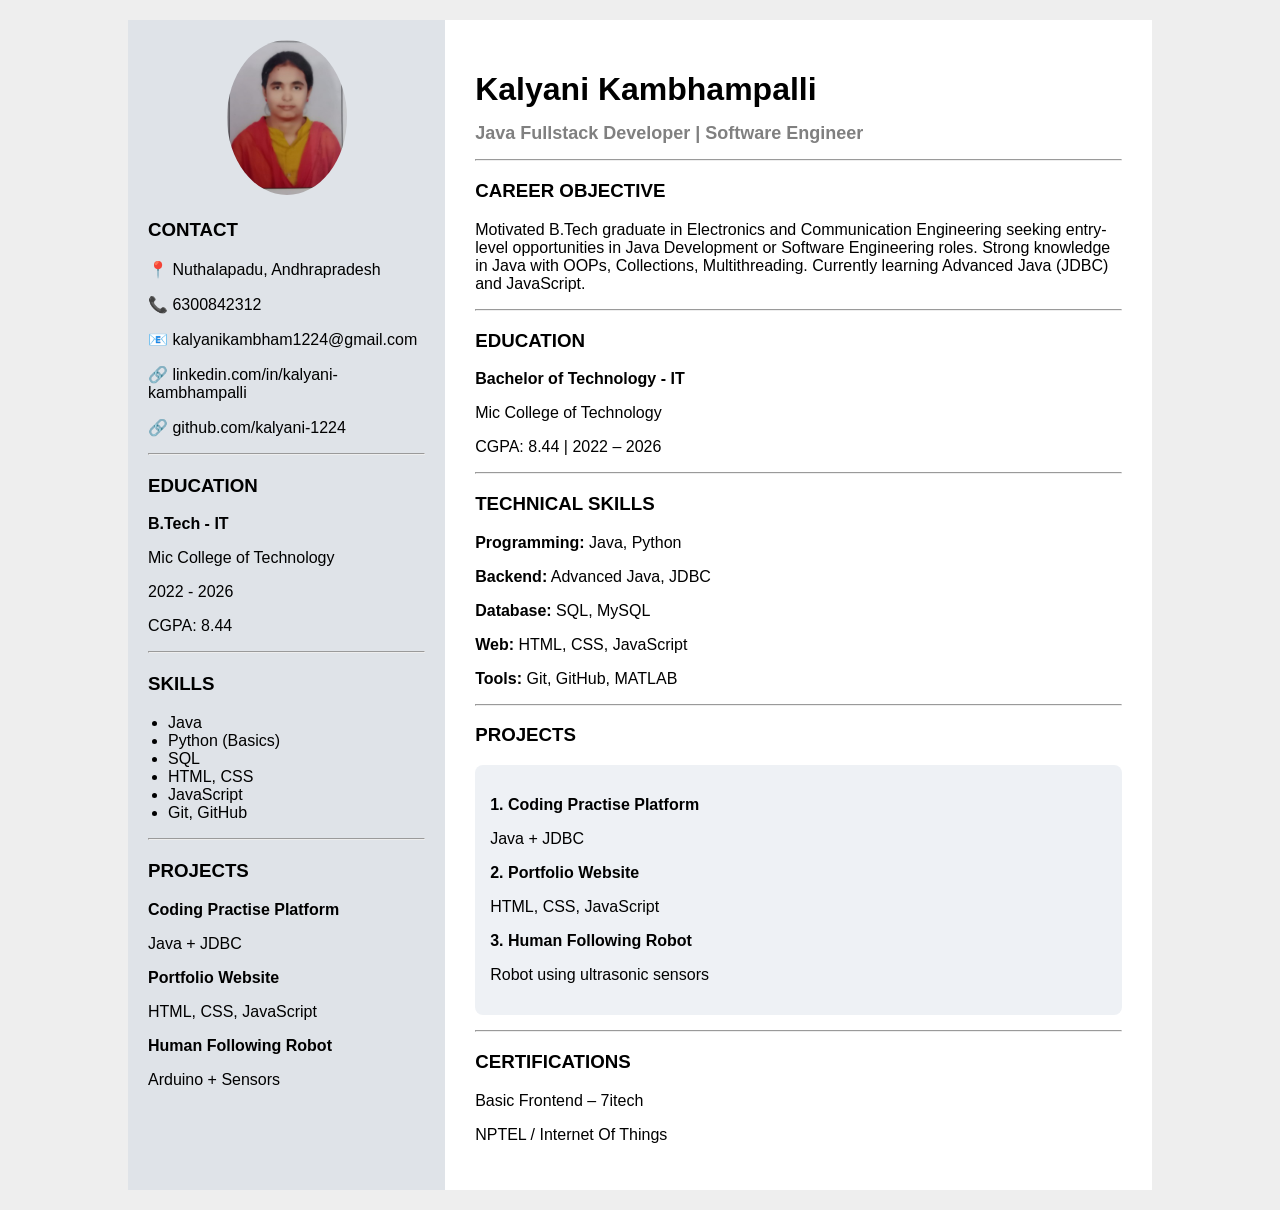
<file: Resume/index.html>
<!DOCTYPE html>
<html lang="en">
<head>
    <meta charset="UTF-8">
    <title>Resume</title>
    <link rel="stylesheet" href="style.css">
</head>
<body>

<div class="container">

    
    <div class="left">
        <div class="profile">
            <img src="./img/1000055465.jpg" alt="profile">
        </div>

        <h3>CONTACT</h3>
        <p>📍 Nuthalapadu, Andhrapradesh</p>
        <p>📞 6300842312</p>
        <p>📧 kalyanikambham1224@gmail.com</p>
        <p>🔗 linkedin.com/in/kalyani-kambhampalli</p>
        <p>🔗 github.com/kalyani-1224</p>

        <hr>

        <h3>EDUCATION</h3>
        <p><b>B.Tech - IT</b></p>
        <p>Mic College of Technology</p>
        <p>2022 - 2026</p>
        <p>CGPA: 8.44</p>

        <hr>

        <h3>SKILLS</h3>
        <ul>
            <li>Java</li>
            <li>Python (Basics)</li>
            <li>SQL</li>
            <li>HTML, CSS</li>
            <li>JavaScript</li>
            <li>Git, GitHub</li>
        </ul>

        <hr>

        <h3>PROJECTS</h3>
        <p><b>Coding Practise Platform</b></p>
        <p>Java + JDBC</p>

        <p><b>Portfolio Website</b></p>
        <p>HTML, CSS, JavaScript</p>

        <p><b>Human Following Robot</b></p>
        <p>Arduino + Sensors</p>

    </div>

    
    <div class="right">

        <h1>Kalyani Kambhampalli</h1>
        <h2>Java Fullstack Developer | Software Engineer</h2>

        <hr>

        <h3>CAREER OBJECTIVE</h3>
        <p>
            Motivated B.Tech graduate in Electronics and Communication Engineering seeking entry-level opportunities in Java Development or Software Engineering roles.
            Strong knowledge in Java with OOPs, Collections, Multithreading.
            Currently learning Advanced Java (JDBC) and JavaScript.
        </p>

        <hr>

        <h3>EDUCATION</h3>
        <p><b>Bachelor of Technology - IT</b></p>
        <p>Mic College of Technology</p>
        <p>CGPA: 8.44 | 2022 – 2026</p>

        <hr>

        <h3>TECHNICAL SKILLS</h3>
        <p><b>Programming:</b> Java, Python</p>
        <p><b>Backend:</b> Advanced Java, JDBC</p>
        <p><b>Database:</b> SQL, MySQL</p>
        <p><b>Web:</b> HTML, CSS, JavaScript</p>
        <p><b>Tools:</b> Git, GitHub, MATLAB</p>

        <hr>

        <h3>PROJECTS</h3>
        <div class="box">
            <p><b>1. Coding Practise Platform</b></p>
            <p>Java + JDBC</p>

            <p><b>2. Portfolio Website</b></p>
            <p>HTML, CSS, JavaScript</p>

            <p><b>3. Human Following Robot</b></p>
            <p>Robot using ultrasonic sensors</p>
        </div>

        <hr>

        <h3>CERTIFICATIONS</h3>
        <p>Basic Frontend – 7itech</p>
        <p>NPTEL / Internet Of Things</p>

    </div>

</div>

</body>
</html>
</file>
<file: Resume/style.css>
body {
    font-family: Arial;
    margin: 0;
    background: #eee;
}

.container {
    display: flex;
    width: 80%;
    margin: 20px auto;
    background: white;
}

/* LEFT SIDE */
.left {
    width: 30%;
    background: #dfe3e8;
    padding: 20px;
}

.profile {
    text-align: center;
}

.profile img {
    width: 120px;
    border-radius: 50%;
}

.left h3 {
    margin-top: 20px;
}

.left ul {
    padding-left: 20px;
}

/* RIGHT SIDE */
.right {
    width: 70%;
    padding: 30px;
}

.right h1 {
    font-size: 32px;
    margin-bottom: 5px;
}

.right h2 {
    font-size: 18px;
    color: gray;
}

hr {
    margin: 15px 0;
}

.box {
    background: #eef1f5;
    padding: 15px;
    border-radius: 8px;
}
</file>
